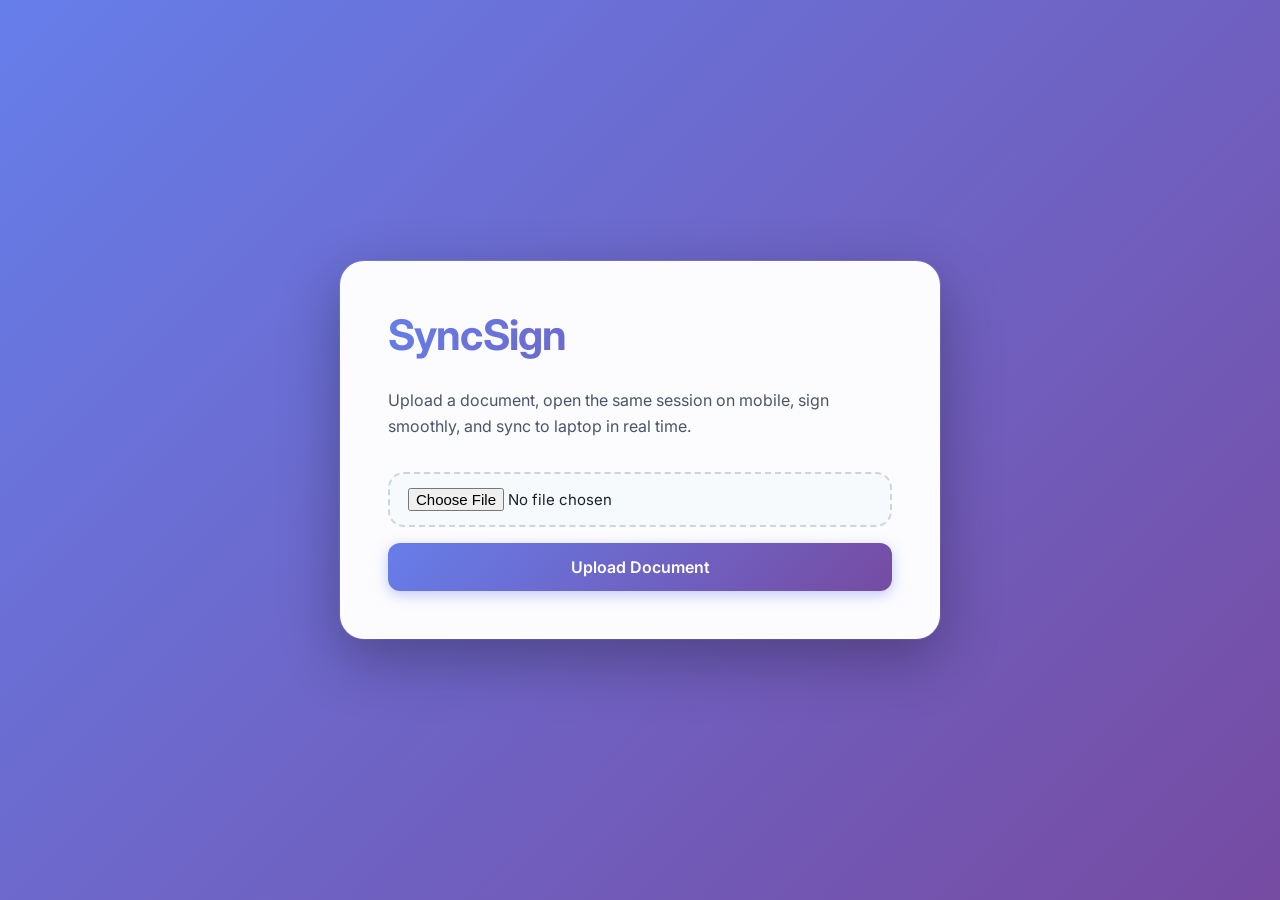
<file: templates/index.html>
<!DOCTYPE html>
<html lang="en">
<head>
  <meta charset="UTF-8" />
  <meta name="viewport" content="width=device-width, initial-scale=1.0" />
  <title>SyncSign</title>
  <link rel="preconnect" href="https://fonts.googleapis.com">
  <link rel="preconnect" href="https://fonts.gstatic.com" crossorigin>
  <link href="https://fonts.googleapis.com/css2?family=Inter:wght@300;400;500;600;700&display=swap" rel="stylesheet">
  <link rel="stylesheet" href="/static/style.css" />
</head>
<body>
  <div class="page-center">
    <div class="card upload-card">
      <h1>SyncSign</h1>
      <p>Upload a document, open the same session on mobile, sign smoothly, and sync to laptop in real time.</p>

      <form action="/upload" method="post" enctype="multipart/form-data" class="upload-form" id="uploadForm">
        <input type="file" name="file" id="fileInput" accept=".pdf,.png,.jpg" required />
        <button type="submit">Upload Document</button>
      </form>
    </div>
  </div>
  
  <script>
    // File size validation (15 MB limit)
    const uploadForm = document.getElementById('uploadForm');
    const fileInput = document.getElementById('fileInput');
    const MAX_FILE_SIZE = 15 * 1024 * 1024; // 15 MB in bytes
    
    uploadForm.addEventListener('submit', function(e) {
      if (fileInput.files.length > 0) {
        const file = fileInput.files[0];
        const fileSizeMB = (file.size / (1024 * 1024)).toFixed(2);
        
        if (file.size > MAX_FILE_SIZE) {
          e.preventDefault();
          alert(`File too large!\n\nMaximum file size: 15 MB\nYour file size: ${fileSizeMB} MB\n\nPlease choose a smaller file.`);
          fileInput.value = ''; // Clear the file input
          return false;
        }
        
        // Optional: Show file size info for user awareness
        console.log(`Uploading file: ${file.name} (${fileSizeMB} MB)`);
      }
    });
    
    // Also validate on file selection for immediate feedback
    fileInput.addEventListener('change', function() {
      if (this.files.length > 0) {
        const file = this.files[0];
        const fileSizeMB = (file.size / (1024 * 1024)).toFixed(2);
        
        if (file.size > MAX_FILE_SIZE) {
          alert(`File too large!\n\nMaximum file size: 15 MB\nYour file size: ${fileSizeMB} MB\n\nPlease choose a smaller file.`);
          this.value = ''; // Clear the selection
        }
      }
    });
  </script>
</body>
</html>
</file>
<file: static/style.css>
* {
  box-sizing: border-box;
}

html {
  scroll-behavior: smooth;
}

body {
  margin: 0;
  font-family: 'Inter', -apple-system, BlinkMacSystemFont, 'Segoe UI', sans-serif;
  background: linear-gradient(135deg, #667eea 0%, #764ba2 100%);
  color: #1a202c;
  font-weight: 400;
  -webkit-font-smoothing: antialiased;
  -moz-osx-font-smoothing: grayscale;
}

.page-center {
  min-height: 100vh;
  display: flex;
  align-items: center;
  justify-content: center;
  padding: 24px;
  background: linear-gradient(135deg, #667eea 0%, #764ba2 100%);
}

.card {
  background: rgba(255, 255, 255, 0.98);
  backdrop-filter: blur(10px);
  border-radius: 24px;
  box-shadow: 0 20px 60px rgba(0, 0, 0, 0.3), 0 0 0 1px rgba(255, 255, 255, 0.1);
  padding: 48px;
  transition: transform 0.3s ease, box-shadow 0.3s ease;
}

.card:hover {
  transform: translateY(-2px);
  box-shadow: 0 25px 70px rgba(0, 0, 0, 0.35), 0 0 0 1px rgba(255, 255, 255, 0.1);
}

.upload-card {
  width: 100%;
  max-width: 600px;
}

.upload-card h1 {
  margin-top: 0;
  font-size: 42px;
  font-weight: 700;
  background: linear-gradient(135deg, #667eea 0%, #764ba2 100%);
  -webkit-background-clip: text;
  -webkit-text-fill-color: transparent;
  background-clip: text;
  letter-spacing: -0.02em;
}

.upload-card p {
  font-size: 16px;
  color: #4a5568;
  line-height: 1.6;
  margin: 16px 0 0 0;
}

.upload-form {
  margin-top: 32px;
  display: flex;
  gap: 16px;
  flex-direction: column;
}

.upload-form input[type="file"] {
  padding: 14px 18px;
  border: 2px dashed #cbd5e0;
  border-radius: 16px;
  background: #f7fafc;
  font-family: 'Inter', sans-serif;
  font-size: 15px;
  cursor: pointer;
  transition: all 0.3s ease;
}

.upload-form input[type="file"]:hover {
  border-color: #667eea;
  background: #edf2f7;
}

button {
  background: linear-gradient(135deg, #667eea 0%, #764ba2 100%);
  color: white;
  border: none;
  padding: 14px 28px;
  border-radius: 12px;
  cursor: pointer;
  font-size: 16px;
  font-weight: 600;
  font-family: 'Inter', sans-serif;
  transition: all 0.3s cubic-bezier(0.4, 0, 0.2, 1);
  box-shadow: 0 4px 14px rgba(102, 126, 234, 0.4);
  position: relative;
  overflow: hidden;
}

button::before {
  content: '';
  position: absolute;
  top: 0;
  left: -100%;
  width: 100%;
  height: 100%;
  background: linear-gradient(90deg, transparent, rgba(255, 255, 255, 0.3), transparent);
  transition: left 0.5s;
}

button:hover::before {
  left: 100%;
}

button:hover {
  transform: translateY(-2px);
  box-shadow: 0 6px 20px rgba(102, 126, 234, 0.5);
}

button:active {
  transform: translateY(0);
}

.secondary-btn {
  background: linear-gradient(135deg, #e2e8f0 0%, #cbd5e0 100%);
  color: #2d3748;
  box-shadow: 0 2px 8px rgba(0, 0, 0, 0.1);
}

.secondary-btn:hover {
  box-shadow: 0 4px 12px rgba(0, 0, 0, 0.15);
}

.workspace {
  display: flex;
  min-height: 100vh;
  background: linear-gradient(135deg, #f6f8fb 0%, #e9ecef 100%);
}

.sidebar {
  width: 340px;
  background: rgba(255, 255, 255, 0.95);
  backdrop-filter: blur(20px);
  border-right: 1px solid rgba(226, 232, 240, 0.8);
  padding: 32px 24px;
  box-shadow: 4px 0 24px rgba(0, 0, 0, 0.04);
}

.sidebar h2 {
  font-size: 28px;
  font-weight: 700;
  background: linear-gradient(135deg, #667eea 0%, #764ba2 100%);
  -webkit-background-clip: text;
  -webkit-text-fill-color: transparent;
  background-clip: text;
  margin-top: 0;
  margin-bottom: 24px;
  letter-spacing: -0.02em;
}

.sidebar p {
  font-size: 14px;
  color: #4a5568;
  margin: 8px 0;
  line-height: 1.6;
}

.sidebar p strong {
  color: #2d3748;
  font-weight: 600;
}

.qr-box {
  margin: 24px 0;
  padding: 20px;
  background: linear-gradient(135deg, #f7fafc 0%, #edf2f7 100%);
  border-radius: 16px;
  border: 1px solid rgba(203, 213, 224, 0.6);
  box-shadow: 0 4px 12px rgba(0, 0, 0, 0.05);
}

.qr-box p strong {
  color: #2d3748;
  font-weight: 600;
}

.qr-box img {
  border-radius: 12px;
  box-shadow: 0 4px 12px rgba(0, 0, 0, 0.1);
  padding: 8px;
  background: white;
}

.status-box {
  margin: 18px 0;
  padding: 16px;
  border-radius: 12px;
  background: linear-gradient(135deg, #ebf4ff 0%, #e0e7ff 100%);
  border: 1px solid rgba(147, 197, 253, 0.5);
}

.mobile-link-box textarea {
  width: 100%;
  height: 90px;
  border-radius: 12px;
  padding: 12px;
  resize: none;
  border: 2px solid #e2e8f0;
  font-family: 'Inter', monospace;
  font-size: 13px;
  transition: border-color 0.3s ease;
}

.mobile-link-box textarea:focus {
  outline: none;
  border-color: #667eea;
}

.small-note {
  color: #718096;
  font-size: 13px;
  line-height: 1.6;
}

.small-note a {
  color: #667eea;
  text-decoration: none;
  font-weight: 500;
  transition: color 0.2s ease;
}

.small-note a:hover {
  color: #764ba2;
  text-decoration: underline;
}

.main-area {
  flex: 1;
  padding: 32px;
  overflow: auto;
  display: flex;
  flex-direction: column;
}

.document-stage {
  position: relative;
  display: block;
  background: white;
  border: 1px solid rgba(226, 232, 240, 0.8);
  border-radius: 16px;
  width: 100%;
  max-width: 100%;
  min-height: 500px;
  padding: 16px;
  overflow: visible;
  box-shadow: 0 10px 40px rgba(0, 0, 0, 0.08);
}

#previewContainer {
  width: 100%;
  min-height: 900px;
  position: relative;
  display: block;
  border-radius: 12px;
  overflow: hidden;
}

/* CRITICAL: Ensure PDF and images NEVER block signature clicks */
#pdfImage,
#documentImage {
  pointer-events: none !important;
  user-select: none !important;
  border-radius: 8px;
}

.document-preview {
  display: block;
  max-width: 100%;
  height: auto;
  pointer-events: none !important;
  border-radius: 8px;
}

.signature-box {
  position: absolute;
  top: 80px;
  left: 80px;
  width: 220px;
  height: 100px;
  cursor: move;
  background: rgba(255, 255, 255, 0.1);
  user-select: none;
  border: none;
  z-index: 100;
  pointer-events: auto !important;
}

.signature-box.locked {
  cursor: not-allowed;
  border: 2px solid #ef4444;
}

.signature-box.locked::after {
  content: '🔒';
  position: absolute;
  top: -20px;
  right: -10px;
  font-size: 16px;
  background: white;
  border-radius: 50%;
  padding: 2px;
}

.signature-box:hover {
  outline: 1px solid rgba(37, 99, 235, 0.3);
  outline-offset: -1px;
}

.signature-box.locked:hover {
  outline: 2px solid #ef4444;
  outline-offset: -2px;
}

.signature-box img {
  width: 100%;
  height: 100%;
  object-fit: contain;
  pointer-events: none;
}

.hidden {
  display: none;
}

/* Resize Handles */
.resize-handle {
  position: absolute;
  opacity: 0;
  transition: opacity 0.15s ease;
  z-index: 101;
}

.signature-box:hover .resize-handle {
  opacity: 1;
}

.signature-box.resizing .resize-handle {
  opacity: 1;
}

body.resizing-active {
  user-select: none;
  -webkit-user-select: none;
  cursor: inherit;
}

.rh-nw, .rh-ne, .rh-sw, .rh-se {
  width: 12px;
  height: 12px;
  background: #2563eb;
  border-radius: 50%;
}

.rh-nw { top: -6px;    left: -6px;    cursor: nwse-resize; }
.rh-ne { top: -6px;    right: -6px;   cursor: nesw-resize; }
.rh-sw { bottom: -6px; left: -6px;    cursor: nesw-resize; }
.rh-se { bottom: -6px; right: -6px;   cursor: nwse-resize; }

.rh-n, .rh-s {
  height: 8px;
  left: 12px;
  right: 12px;
  background: transparent;
}

.rh-e, .rh-w {
  width: 8px;
  top: 12px;
  bottom: 12px;
  background: transparent;
}

.rh-n { top: -4px;    cursor: ns-resize; }
.rh-s { bottom: -4px; cursor: ns-resize; }
.rh-e { right: -4px;  cursor: ew-resize; }
.rh-w { left: -4px;   cursor: ew-resize; }

.rh-n:hover, .rh-s:hover { background: rgba(37, 99, 235, 0.3); border-radius: 3px; }
.rh-e:hover, .rh-w:hover { background: rgba(37, 99, 235, 0.3); border-radius: 3px; }

kbd {
  background: #f7fafc;
  border: 1px solid #cbd5e0;
  border-radius: 4px;
  padding: 2px 6px;
  font-family: 'Inter', monospace;
  font-size: 11px;
  font-weight: 500;
}

/* Context Menu */
.context-menu {
  position: fixed;
  background: rgba(255, 255, 255, 0.98);
  backdrop-filter: blur(20px);
  border: 1px solid rgba(226, 232, 240, 0.8);
  border-radius: 12px;
  box-shadow: 0 12px 40px rgba(0, 0, 0, 0.15), 0 0 0 1px rgba(255, 255, 255, 0.1);
  padding: 8px;
  z-index: 10000;
  min-width: 220px;
  display: none;
  max-height: 80vh;
  overflow-y: auto;
}

.color-picker-row {
  display: flex;
  gap: 10px;
  padding: 10px 14px;
  justify-content: center;
}

.color-option {
  width: 32px;
  height: 32px;
  border-radius: 50%;
  cursor: pointer;
  border: 3px solid #e2e8f0;
  transition: all 0.2s cubic-bezier(0.4, 0, 0.2, 1);
  box-shadow: 0 2px 8px rgba(0, 0, 0, 0.1);
}

.color-option:hover {
  transform: scale(1.2);
  border-color: #667eea;
  box-shadow: 0 4px 12px rgba(102, 126, 234, 0.4);
}

.context-menu.active {
  display: block;
  animation: contextMenuFadeIn 0.2s ease;
}

@keyframes contextMenuFadeIn {
  from {
    opacity: 0;
    transform: translateY(-8px);
  }
  to {
    opacity: 1;
    transform: translateY(0);
  }
}

.context-menu-item {
  padding: 10px 16px;
  cursor: pointer;
  font-size: 14px;
  color: #2d3748;
  display: flex;
  align-items: center;
  gap: 10px;
  border-radius: 8px;
  transition: all 0.15s ease;
  font-weight: 500;
}

.context-menu-item:hover {
  background: linear-gradient(135deg, #f7fafc 0%, #edf2f7 100%);
  color: #667eea;
}

.context-menu-item.disabled {
  color: #cbd5e0;
  cursor: not-allowed;
}

.context-menu-item.disabled:hover {
  background: transparent;
  color: #cbd5e0;
}

.context-menu-divider {
  height: 1px;
  background: linear-gradient(90deg, transparent, #e2e8f0, transparent);
  margin: 6px 0;
}

.context-menu-header {
  padding: 6px 16px;
  font-size: 13px;
  color: #718096;
  font-weight: 600;
  letter-spacing: 0.02em;
}

/* Hint Overlay */
.hint-overlay {
  position: absolute;
  top: 12px;
  left: 12px;
  color: #4a5568;
  font-size: 12px;
  background: rgba(255, 255, 255, 0.95);
  backdrop-filter: blur(10px);
  padding: 8px 14px;
  border-radius: 8px;
  pointer-events: none;
  z-index: 10;
  box-shadow: 0 4px 12px rgba(0, 0, 0, 0.1);
  border: 1px solid rgba(226, 232, 240, 0.6);
  font-weight: 500;
  line-height: 1.5;
}

/* Save Button Container */
.save-button-container {
  text-align: center;
  margin-top: 32px;
}

.save-btn {
  padding: 14px 32px;
  font-size: 17px;
  font-weight: 600;
  background: linear-gradient(135deg, #10b981 0%, #059669 100%);
  color: white;
  border: none;
  border-radius: 12px;
  cursor: pointer;
  box-shadow: 0 4px 14px rgba(16, 185, 129, 0.4);
  transition: all 0.3s cubic-bezier(0.4, 0, 0.2, 1);
}

.save-btn:hover {
  transform: translateY(-2px);
  box-shadow: 0 6px 20px rgba(16, 185, 129, 0.5);
}

/* Page Navigation */
.page-navigation {
  display: flex;
  align-items: center;
  justify-content: center;
  gap: 16px;
  margin-top: 24px;
  padding: 16px;
  background: rgba(255, 255, 255, 0.95);
  backdrop-filter: blur(10px);
  border-radius: 12px;
  border: 1px solid rgba(226, 232, 240, 0.6);
  box-shadow: 0 4px 12px rgba(0, 0, 0, 0.05);
}

.page-navigation.hidden {
  display: none;
}

.page-nav-btn {
  padding: 10px 20px;
  font-size: 15px;
  font-weight: 600;
  background: linear-gradient(135deg, #667eea 0%, #764ba2 100%);
  color: white;
  border: none;
  border-radius: 10px;
  cursor: pointer;
  transition: all 0.3s ease;
  box-shadow: 0 3px 10px rgba(102, 126, 234, 0.3);
}

.page-nav-btn:hover:not(:disabled) {
  transform: translateY(-2px);
  box-shadow: 0 5px 15px rgba(102, 126, 234, 0.4);
}

.page-nav-btn:disabled {
  background: linear-gradient(135deg, #e2e8f0 0%, #cbd5e0 100%);
  color: #a0aec0;
  cursor: not-allowed;
  box-shadow: none;
}

.page-indicator {
  font-size: 16px;
  font-weight: 600;
  color: #2d3748;
  min-width: 140px;
  text-align: center;
  padding: 8px 16px;
  background: linear-gradient(135deg, #f7fafc 0%, #edf2f7 100%);
  border-radius: 8px;
  border: 1px solid rgba(203, 213, 224, 0.6);
}

/* Mobile */
.mobile-body {
  background: linear-gradient(135deg, #667eea 0%, #764ba2 100%);
  min-height: 100vh;
}

.mobile-container {
  padding: 24px;
  max-width: 600px;
  margin: 0 auto;
}

.mobile-container h2 {
  font-size: 32px;
  font-weight: 700;
  color: white;
  margin-top: 16px;
  margin-bottom: 12px;
  letter-spacing: -0.02em;
  text-shadow: 0 2px 12px rgba(0, 0, 0, 0.2);
}

.mobile-note {
  color: rgba(255, 255, 255, 0.9);
  font-size: 15px;
  font-weight: 500;
  line-height: 1.6;
}

.canvas-wrapper {
  margin-top: 24px;
  border: 3px solid rgba(255, 255, 255, 0.3);
  border-radius: 20px;
  overflow: hidden;
  background: white;
  box-shadow: 0 20px 60px rgba(0, 0, 0, 0.3);
}

#signatureCanvas {
  display: block;
  width: 100%;
  height: 320px;
  touch-action: none;
  background: #fff;
}

.mobile-actions {
  display: flex;
  gap: 12px;
  margin-top: 24px;
}

.mobile-actions button {
  flex: 1;
  padding: 16px;
  font-size: 17px;
  font-weight: 600;
}

/* Responsive Design */
@media (max-width: 1024px) {
  .workspace {
    flex-direction: column;
  }
  
  .sidebar {
    width: 100%;
    border-right: none;
    border-bottom: 1px solid rgba(226, 232, 240, 0.8);
  }
  
  .main-area {
    padding: 20px;
  }
}

@media (max-width: 768px) {
  .upload-card {
    padding: 32px 24px;
  }
  
  .upload-card h1 {
    font-size: 32px;
  }
  
  .card {
    padding: 32px 24px;
  }
  
  .sidebar {
    padding: 20px 16px;
  }
  
  .sidebar h2 {
    font-size: 24px;
  }
  
  .document-stage {
    padding: 12px;
  }
  
  .hint-overlay {
    font-size: 11px;
    padding: 6px 10px;
  }
  
  button {
    padding: 12px 20px;
    font-size: 15px;
  }
  
  .save-btn {
    padding: 12px 24px;
    font-size: 16px;
  }
}

@media (max-width: 480px) {
  .page-center {
    padding: 16px;
  }
  
  .upload-card {
    padding: 24px 20px;
  }
  
  .upload-card h1 {
    font-size: 28px;
  }
  
  .card {
    padding: 24px 20px;
    border-radius: 20px;
  }
  
  button {
    padding: 12px 18px;
    font-size: 14px;
  }
}
</file>
